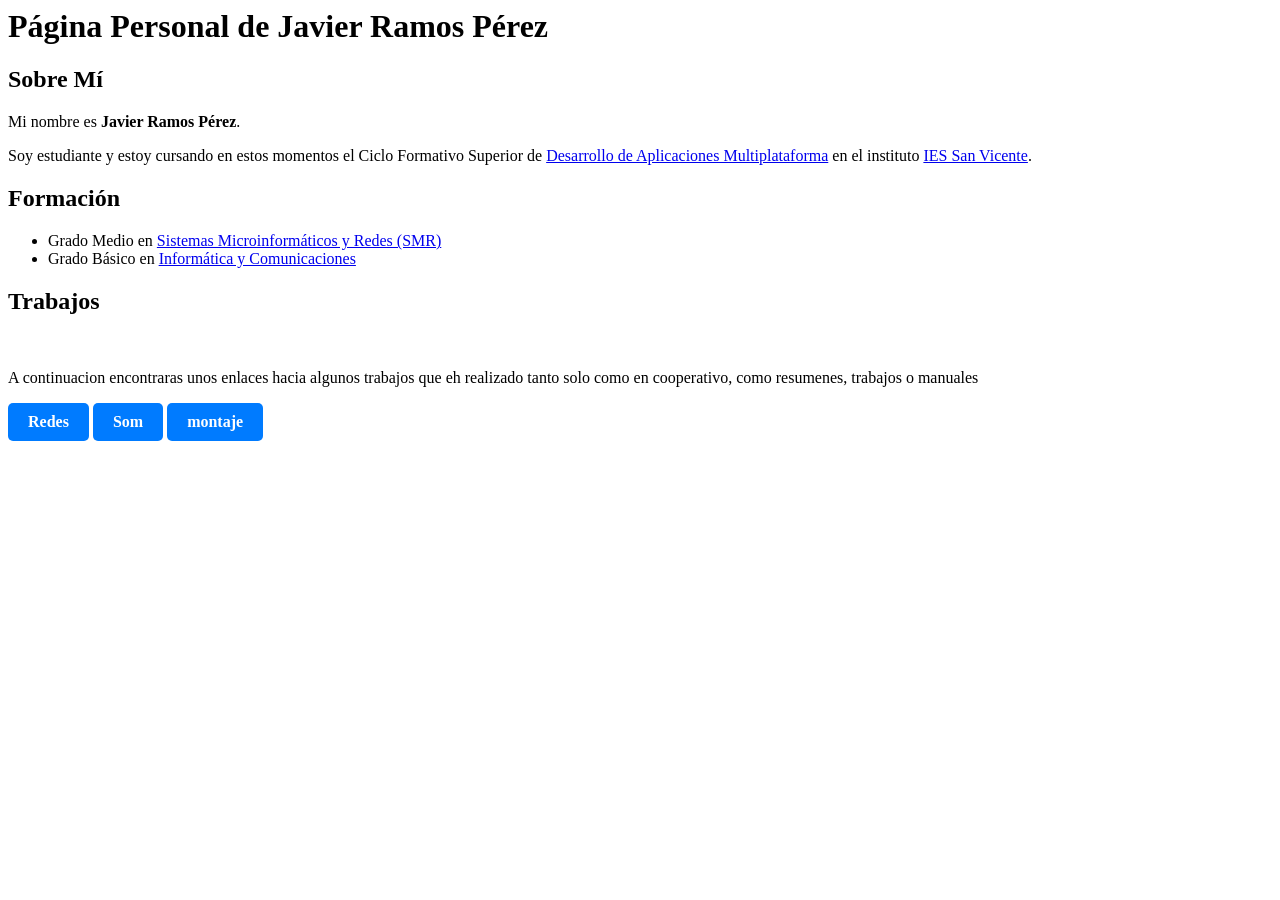
<file: index.html>
<html>
    <head>
        <title>Javier Ramos</title>
        <meta charset="UTF-8" lang="es">
        <link rel="stylesheet" href="index.css">
    </head>
    <body>
        <h1>Página Personal de Javier Ramos Pérez</h1>
        
        <h2>Sobre Mí</h2>
        <p>Mi nombre es <strong>Javier Ramos Pérez</strong>.</p>
        <p>
            Soy estudiante y estoy cursando en estos momentos el Ciclo Formativo Superior de 
            <a href="https://iessanvicente.com/alu/dam/" target="_blank">Desarrollo de Aplicaciones Multiplataforma</a> 
            en el instituto 
            <a href="https://iessanvicente.com" target="_blank">IES San Vicente</a>.
        </p>

        <h2>Formación</h2>
        <ul>
            <li>
                Grado Medio en 
                <a href="https://iessanvicente.com/alu/smr/" target="_blank">Sistemas Microinformáticos y Redes (SMR)</a>
            </li>
            <li>
                Grado Básico en 
                <a href="https://iessanvicente.com/alu/fpb/informaticaYComunicaciones.php" target="_blank">Informática y Comunicaciones</a>
            </li>
        </ul>


        <div class="trabajos">
                  
            <h2>Trabajos</h2>
            <br>
            <p>A continuacion encontraras unos enlaces hacia algunos trabajos que eh realizado tanto solo como en cooperativo, como resumenes, trabajos o manuales </p>

            <a href="redes.html" class="boton-proyectos">Redes</a>
            <a href="som.html" class="boton-proyectos">Som</a>
            <a href="montaje.html" class="boton-proyectos">montaje</a>
                      
        </div>
       
    </body>
</html>
</file>
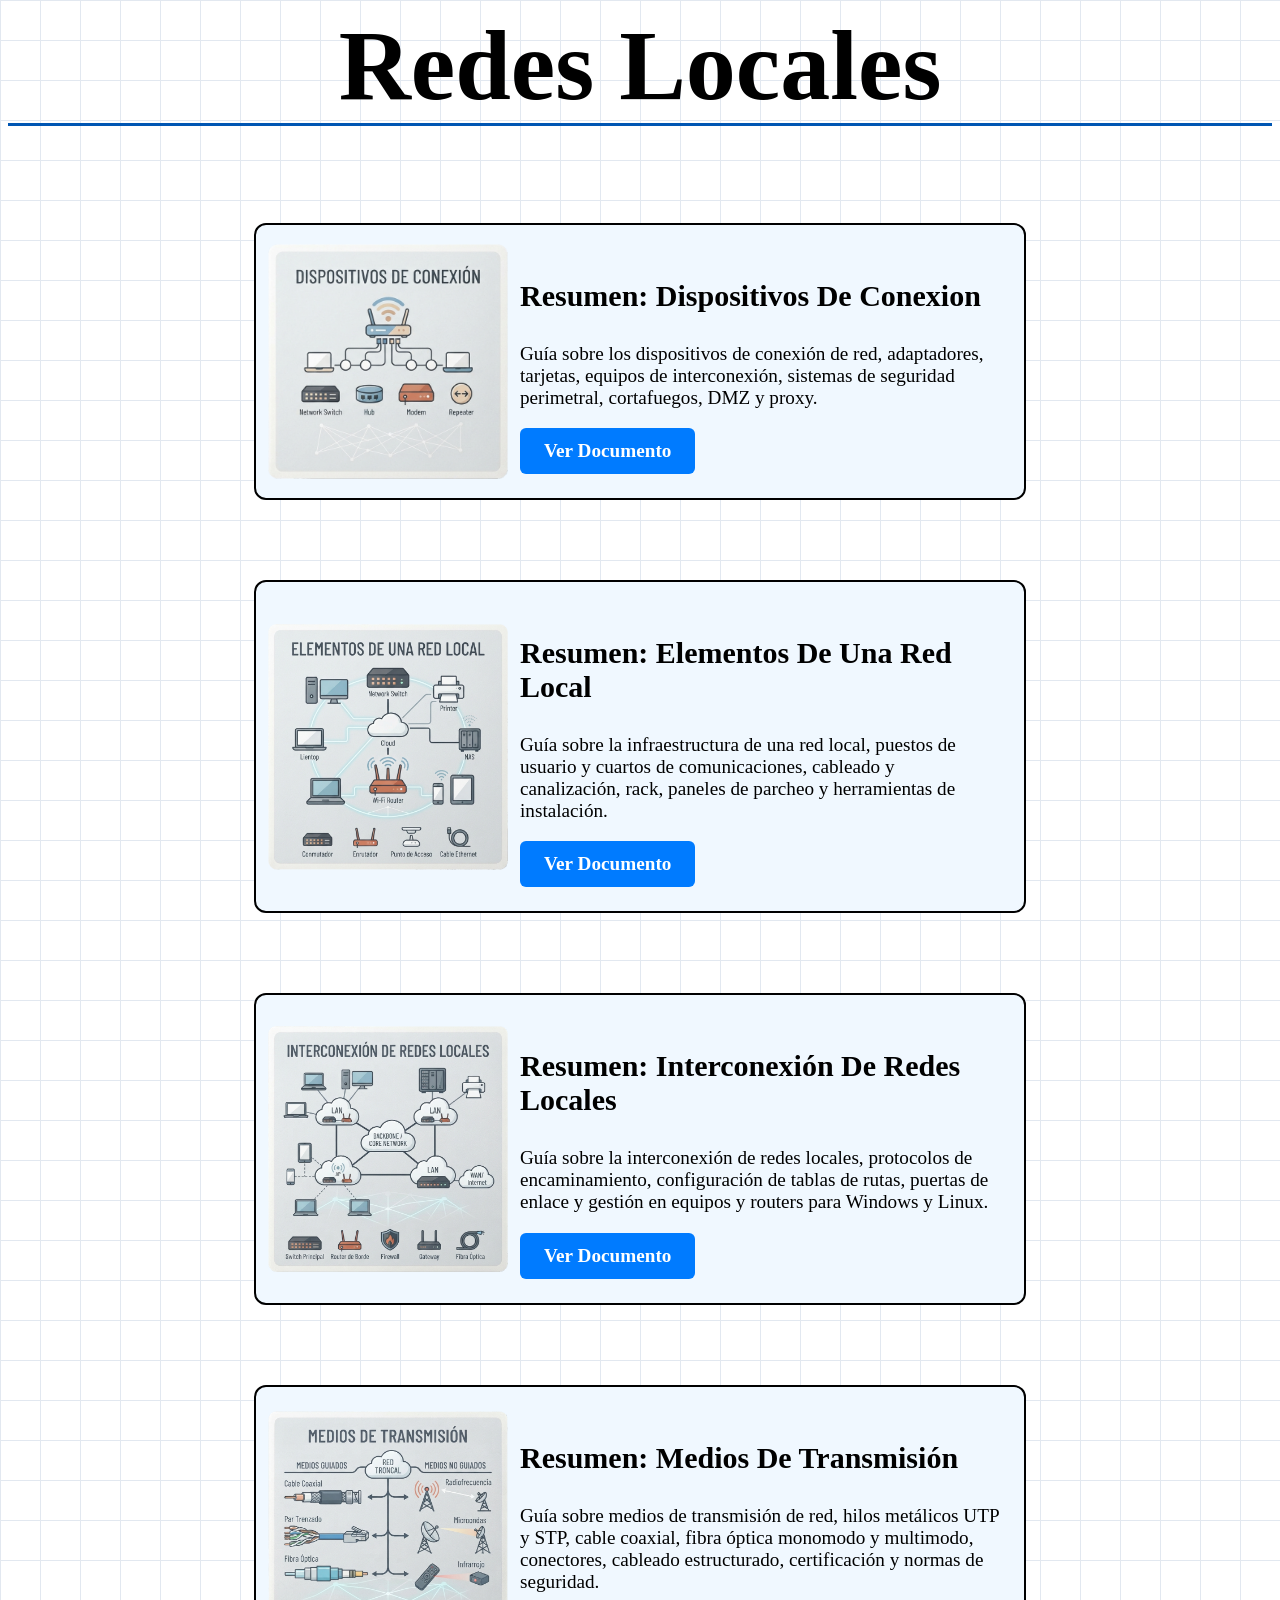
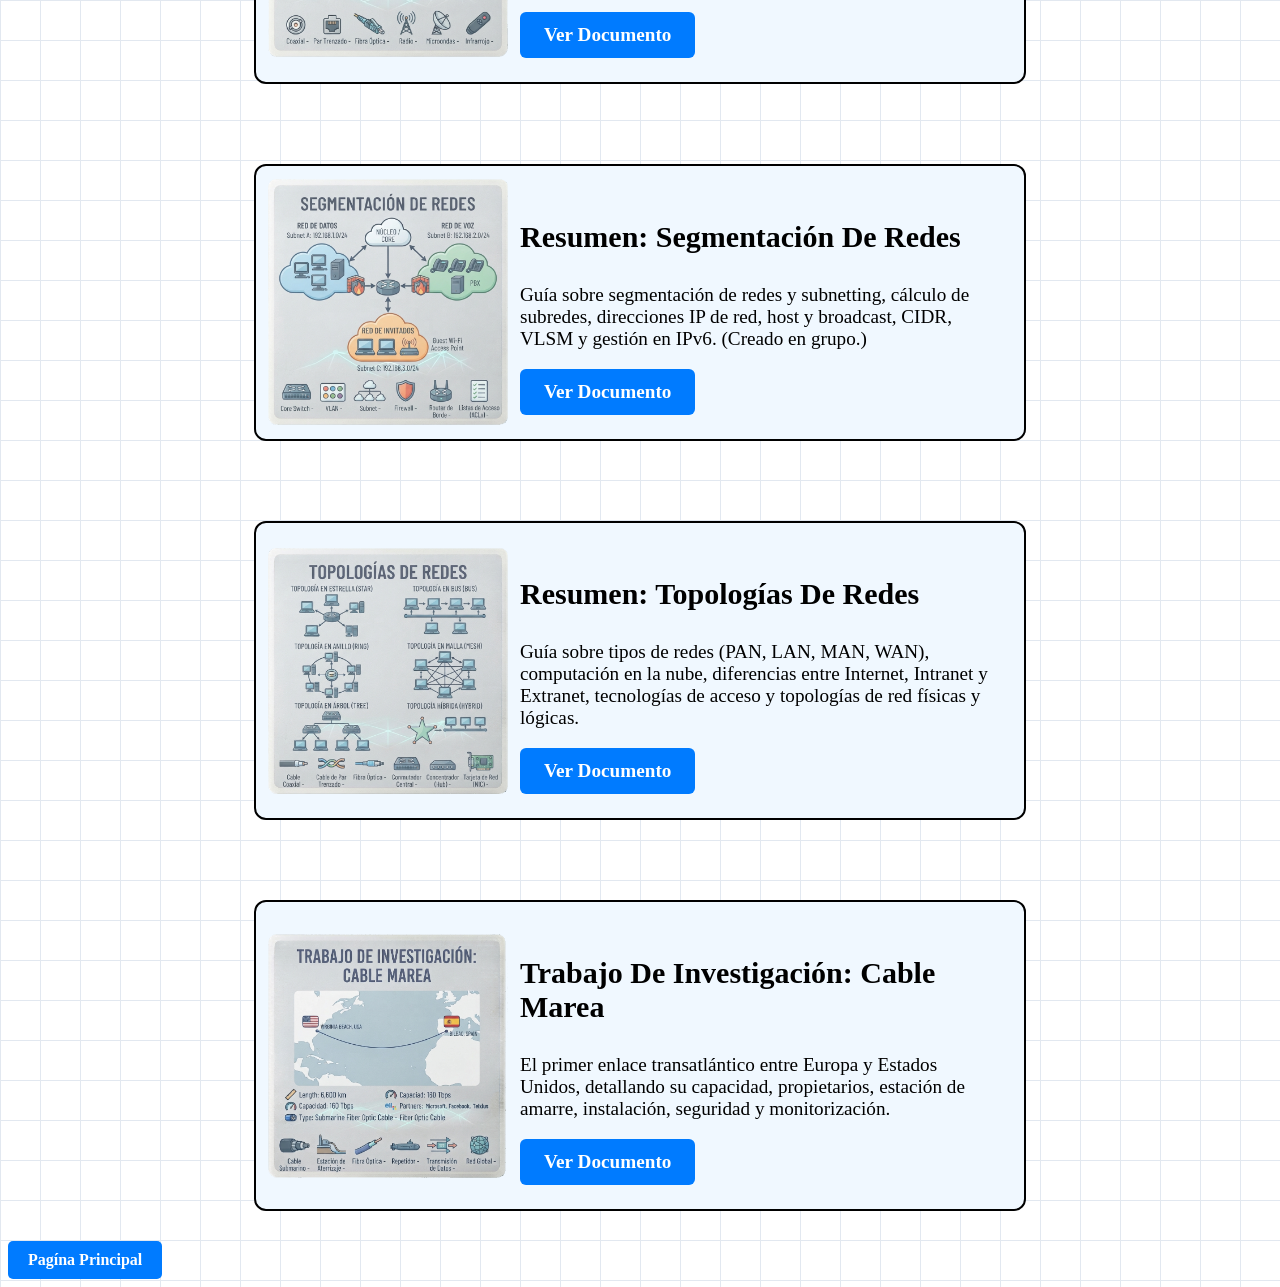
<file: redes.html>
<html>
    <head>
        <title>Javier Ramos</title>
        <meta charset="UTF-8" lang="es">
        <link rel="stylesheet" href="index.css">
    </head>
    <body id="redes">
        <h1>Redes Locales</h1>

        <div class="columnas">

                <!-- Dispositivos De Conexion -->

            <div class="trabajos">
                <img src="./trabajos/redes/img/dispositivos_conexion.png" alt="Imagen del curso">
                
                <div>
                    <h3> Resumen: Dispositivos De Conexion</h3>
                    <p>Guía sobre los dispositivos de conexión de red, adaptadores, tarjetas, equipos de interconexión, sistemas de seguridad perimetral, cortafuegos, DMZ y proxy.</p>
                <a href="trabajos/redes/dispositivos-de-conexión-de-red.pdf" target="_blank" class="boton-proyectos">Ver Documento</a>
                </div>     
            </div>


                <!-- Elementos De Una Red Local -->
            <div class="trabajos">
                <img src="./trabajos/redes/img/elementos_red.png" alt="Imagen del curso">
                
                <div>
                    <h3> Resumen: Elementos De Una Red Local</h3>
                    <p>Guía sobre la infraestructura de una red local, puestos de usuario y cuartos de comunicaciones, cableado y canalización, rack, paneles de parcheo y herramientas de instalación.</p>
                <a href="trabajos/redes/elementos-de-una-red-local.pdf" target="_blank" class="boton-proyectos">Ver Documento</a>
                </div>     
            </div>


                <!-- Interconexión De Redes Locales-->
            <div class="trabajos">
                <img src="./trabajos/redes/img/interconexion_redes.png" alt="Imagen del curso">
                
                <div>
                    <h3> Resumen: Interconexión De Redes Locales</h3>
                    <p>Guía sobre la interconexión de redes locales, protocolos de encaminamiento, configuración de tablas de rutas, puertas de enlace y gestión en equipos y routers para Windows y Linux.</p>
                <a href="trabajos/redes/interconexión-de-redes-locales.pdf" target="_blank" class="boton-proyectos">Ver Documento</a>
                </div>     
            </div>


                <!-- Medios De Transmisión -->
            <div class="trabajos">
                <img src="./trabajos/redes/img/medios_transmision.png" alt="Imagen del curso">
                
                <div>
                    <h3> Resumen: Medios De Transmisión</h3>
                    <p>Guía sobre medios de transmisión de red, hilos metálicos UTP y STP, cable coaxial, fibra óptica monomodo y multimodo, conectores, cableado estructurado, certificación y normas de seguridad.</p>
                <a href="trabajos/redes/medios-de-transmisión.pdf" target="_blank" class="boton-proyectos">Ver Documento</a>
                </div>     
            </div>


                <!-- Segmentación De Redes -->
            <div class="trabajos">
                <img src="./trabajos/redes/img/segmentacion-_redes.png" alt="Imagen del curso">
                
                <div>
                    <h3> Resumen: Segmentación De Redes</h3>
                    <p>Guía sobre segmentación de redes y subnetting, cálculo de subredes, direcciones IP de red, host y broadcast, CIDR, VLSM y gestión en IPv6. (Creado en grupo.)</p>
                   
                <a href="trabajos/redes/segmentación-de-redes.pdf" target="_blank" class="boton-proyectos">Ver Documento</a>
                </div>     
            </div>


                <!-- Topologías De Redes -->
            <div class="trabajos">
                <img src="./trabajos/redes/img/topologias.png" alt="Imagen del curso">
                
                <div>
                    <h3> Resumen: Topologías De Redes</h3>
                    <p>Guía sobre tipos de redes (PAN, LAN, MAN, WAN), computación en la nube, diferencias entre Internet, Intranet y Extranet, tecnologías de acceso y topologías de red físicas y lógicas.</p>
                <a href="trabajos/redes/topologías-de-red.pdf" target="_blank" class="boton-proyectos">Ver Documento</a>
                </div>     
            </div>
                <!-- Cable Marea -->
            <div class="trabajos">
                <img src="./trabajos/redes/img/cable_marea.png" alt="Imagen del curso">
                
                <div>
                    <h3> Trabajo De Investigación: Cable Marea</h3>
                    <p>El primer enlace transatlántico entre Europa y Estados Unidos, detallando su capacidad, propietarios, estación de amarre, instalación, seguridad y monitorización.</p>
                <a href="trabajos/redes/cable-marea.pdf" target="_blank" class="boton-proyectos">Ver Documento</a>
                </div>     
            </div>
        </div>


        <a href="index.html" class="boton-proyectos">Pagína Principal</a>


       
    </body>
</html>
</file>
<file: index.css>
.trabajos img {
    width: 200;
    margin: -10;
}
.boton-proyectos {
    display: inline-block;
    background-color: #007bff;
    color: white;
    padding: 10px 20px;
    text-decoration: none;
    border-radius: 5px;
    font-weight: bold;
    transition: background-color 0.3s;
}

.columnas{
    display: flex;
    flex-wrap: wrap;       
    gap: 20px;             
    justify-content: center;
}
div image {
    width: 100px;
}



    /* <------------------ REDES LOCALES ---------------------> */
#redes {
    background-color: white;
    background-image: linear-gradient(to right, #e2e8f0 1px, transparent 1px),
                      linear-gradient(to bottom, #e2e8f0 1px, transparent 1px);
    background-size: 40px 40px;
}

#redes .boton-proyectos {
    display: inline-block;
    background-color: #007bff;
    color: white;
    padding: 10px 20px;
    text-decoration: none;
    border-radius: 5px;
    font-weight: bold;
    transition: background-color 0.3s;
}

#redes .boton-proyectos:hover {
    background-color: #0056b3;
}

#redes .trabajos {
    display: flex; 
    align-items: center; 
    gap: 20px; 
    width: 600;

    background-color: aliceblue;

    
    border: 2px solid black;   
    border-radius: 10px;
    padding: 20px;
    margin-bottom: 20px;     
    margin: 25;
    zoom: 1.2;
      
}


#redes h1 {
    font-size: 100; 
    text-align: center; 
    border-bottom: 3px solid #0056b3
}

#redes h3 {
    font-size: 25;
}
    /* <------------------ REDES LOCALES ---------------------> */

    /* <------------------ SOM ---------------------> */
#som {
    background-color: white;
    background-image: linear-gradient(to right, #e2e8f0 1px, transparent 1px),
                      linear-gradient(to bottom, #e2e8f0 1px, transparent 1px);
    background-size: 40px 40px;
}

#som .boton-proyectos {
    display: inline-block;
    background-color: #ffd700;
    color: white;
    padding: 10px 20px;
    text-decoration: none;
    border-radius: 5px;
    font-weight: bold;
    transition: background-color 0.3s;
}

#som .boton-proyectos:hover {
    background-color: #ccac00;
}

#som .trabajos {
    display: flex; 
    align-items: center; 
    gap: 20px; 
    width: 600;

    background-color: #fefdf0;

    
    border: 2px solid black;   
    border-radius: 10px;
    padding: 20px;
    margin-bottom: 20px;     
    margin: 25;
    zoom: 1.2;
      
}


#som h1 {
    font-size: 100; 
    text-align: center; 
    border-bottom: 3px solid #ccac00;
}

#som h3 {
    font-size: 25;
}
    /* <------------------ SOM ---------------------> */
</file>
